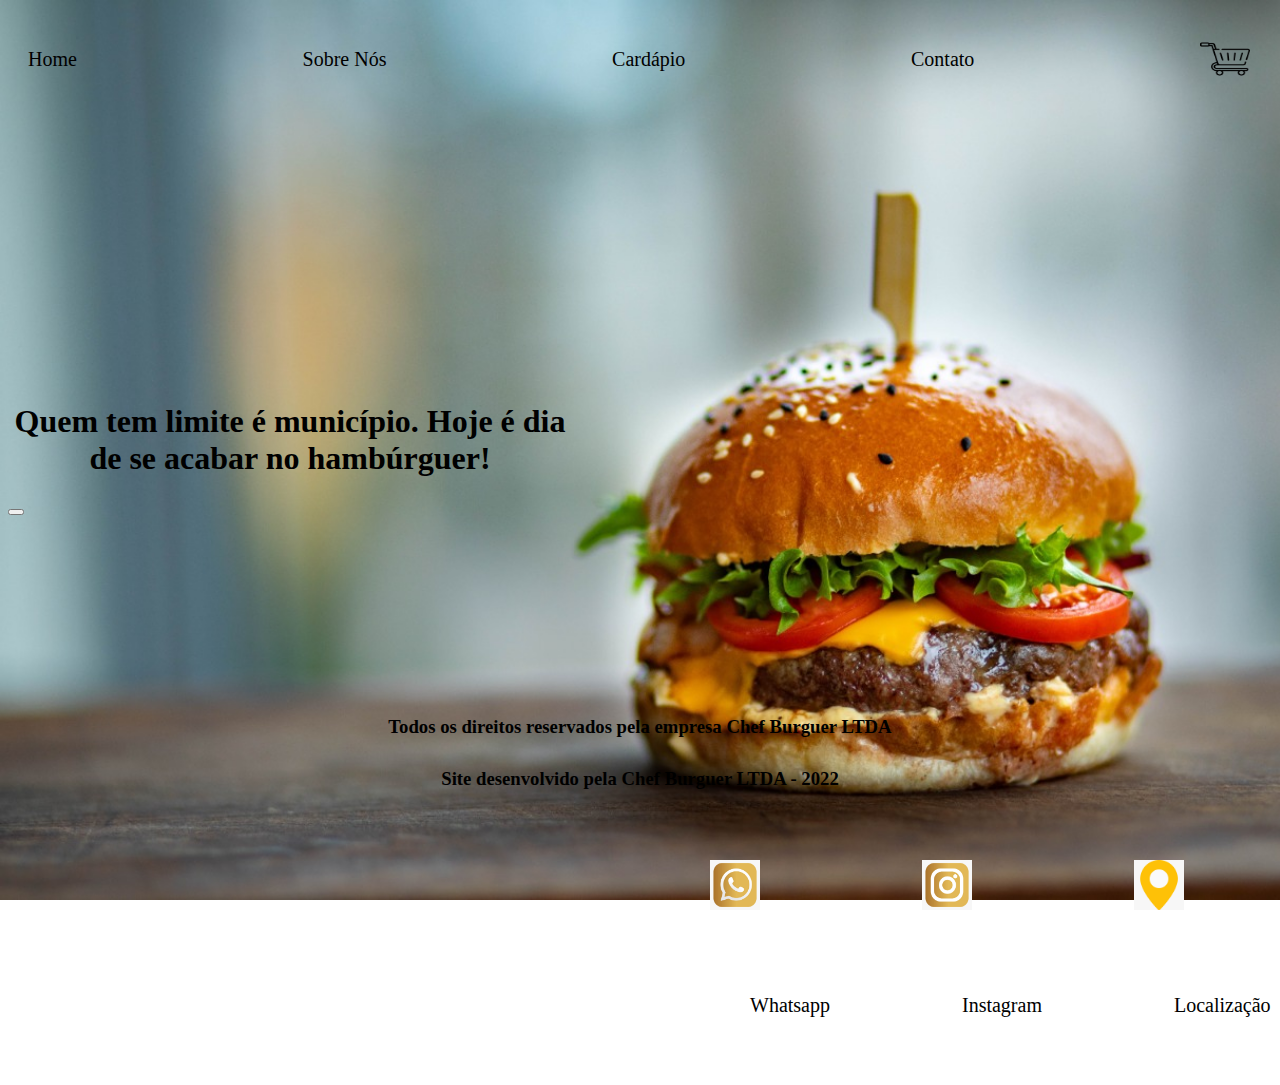
<file: index.html>
<!DOCTYPE html>
<html lang="pt-br">
<head>
    <meta charset="UTF-8">
    <meta http-equiv="X-UA-Compatible" content="IE=edge">
    <meta name="viewport" content="width=device-width, initial-scale=1.0">
    <title>•Chef Burguer•</title>
    <link rel="stylesheet" href="index.css">
</head>
<body>
    <div class="inicio">
        <nav>
            <ul>
             <li>
          <a href="#">Home</a>
          </li> 
                <li>
          <a href="sobreNós.html">Sobre Nós</a>
             </li> 
                <li>
          <a href="cardapio.html">Cardápio</a>
             </li> 
             <li>
                <a href="contato.html">Contato</a>
                   </li> 
                   <li id="car">
                    <img src="./Img/carrinho.jpg" class="carrinho">
                   </li>
             </ul>

           </nav>
<header>
<div class="center">
    <h1>
        Quem tem limite é município. Hoje é dia de se acabar no hambúrguer!
    </h1>
</div>
</header>


<button class="nav-bnt" onclick= "openNav" >
  <i class="fa-solid">   </i>
</button>


    
<footer class="logo">
    <a href="https://c.tenor.com/z3HX03QXMqgAAAAM/leslie-jordan-leslie.gif" target="_blank" rel="noopener noreferrer">
    <img src="Img/Whatsapp.jpeg" class="container">
    <p>Whatsapp</p>
</a>
    <a href="https://www.instagram.com/chefburguermadureira/" target="_blank" rel="noopener noreferrer">
    <img src="Img/Instagram.jpeg" class="container"> 
    <p>Instagram</p> 
</a>
    <a href="https://www.google.com.br/maps/dir//-23.267221,-43.4066618/@-22.8805123,-43.3391126,11z" target="_blank" rel="noopener noreferrer">
    <img src="Img/Localização.jpeg" class="container">
    <p>Localização</p> 
</a>
</footer>

    <footer>
       <h3> Todos os direitos reservados pela empresa Chef Burguer LTDA <br> </h3>
       <h3> Site desenvolvido pela Chef Burguer LTDA - 2022</h3>
      </footer>
    </div>
    <script src="Notas.js"></script>
</body>
</html>
</file>
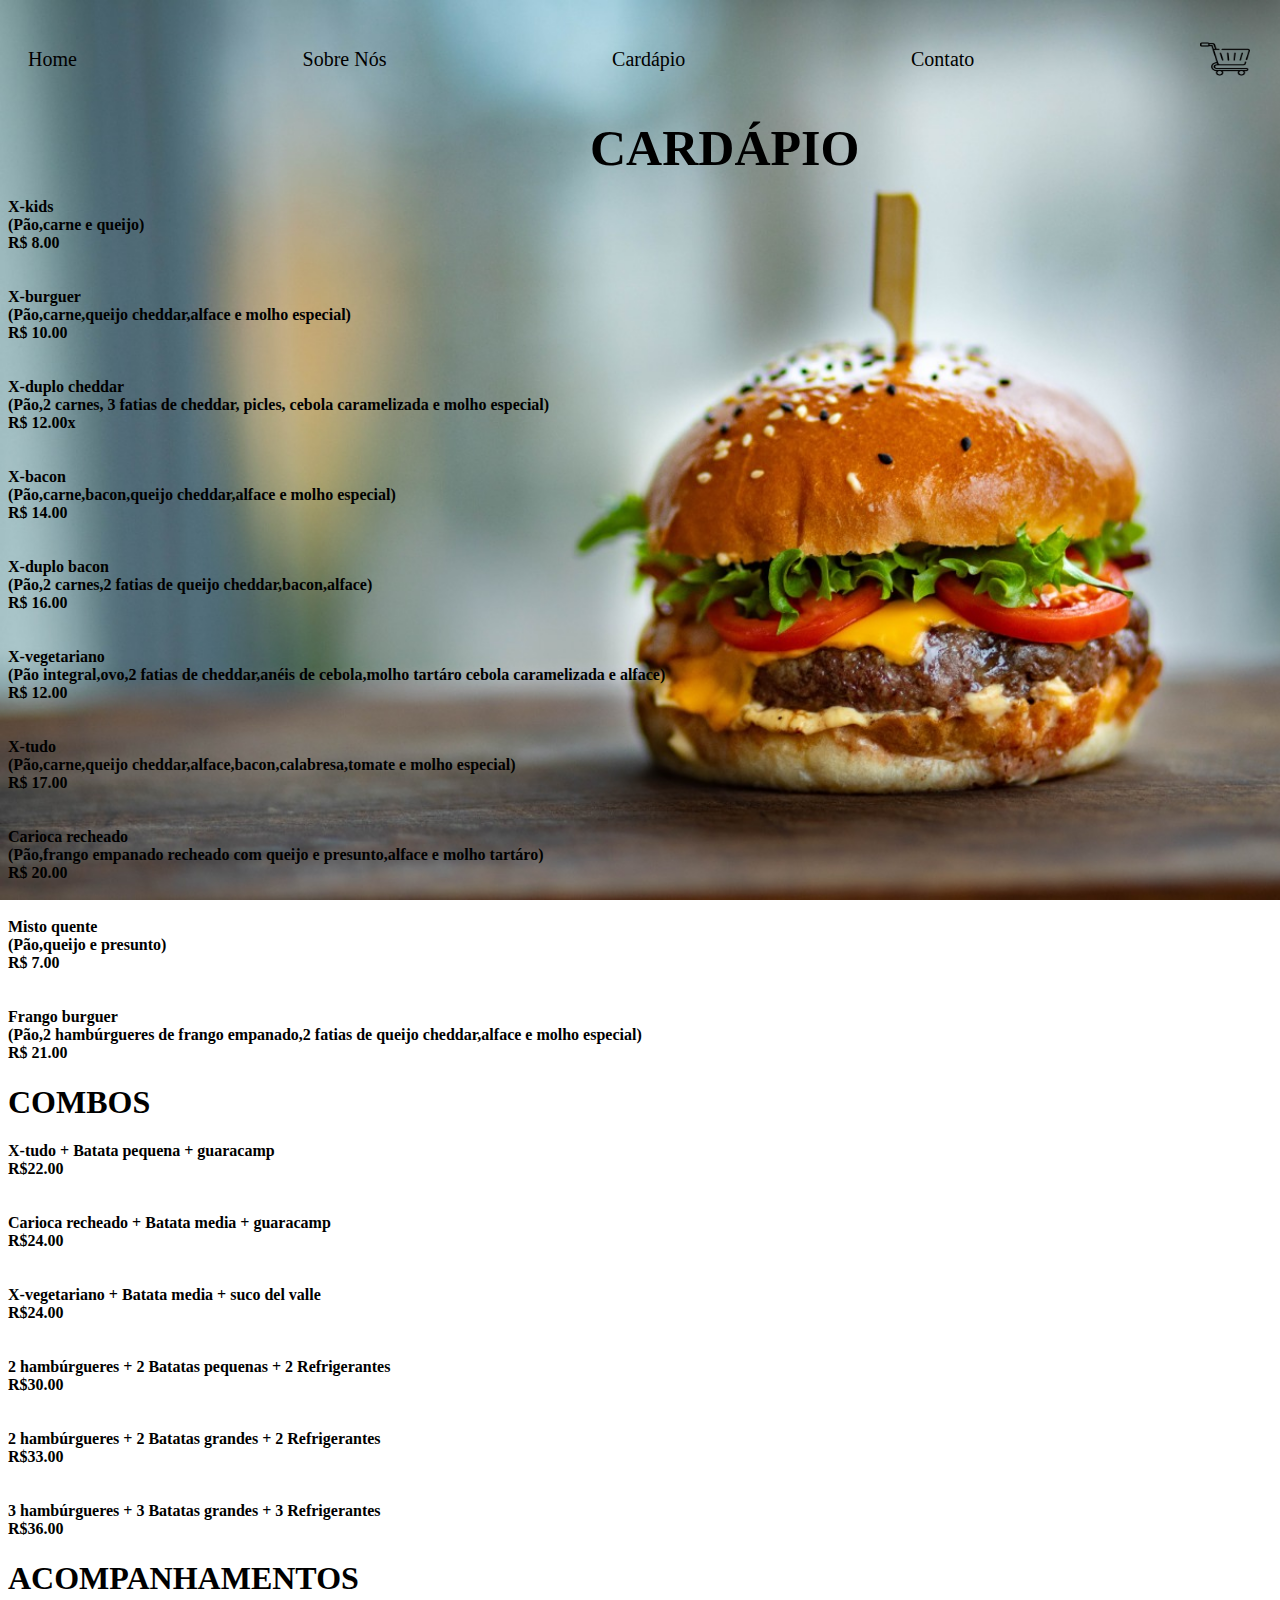
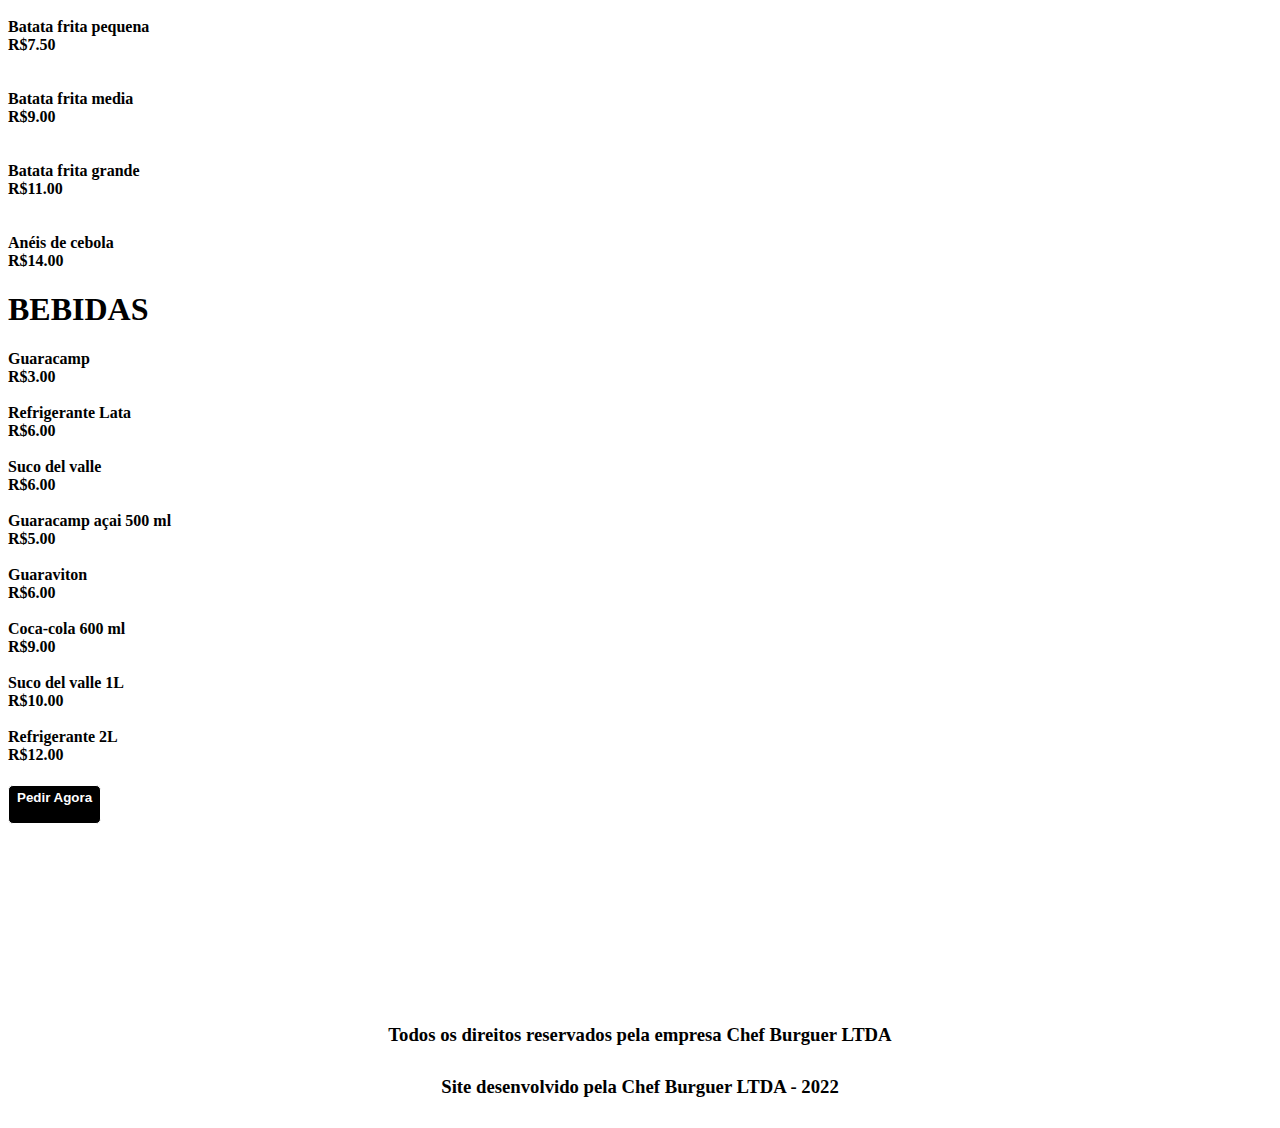
<file: cardapio.html>
<!DOCTYPE html>
<html lang="pt-br">
<head>
    <meta charset="UTF-8">
    <meta http-equiv="X-UA-Compatible" content="IE=edge">
    <meta name="viewport" content="width=device-width, initial-scale=1.0">
    <title>•Chef Burguer•</title>
    <link rel="stylesheet" href="index.css">
    <body>

      <div class="inicio">
         <nav>
             <ul>
              <li>
           <a href="index.html">Home</a>
           </li> 
                 <li>
           <a href="sobreNós.html">Sobre Nós</a>
              </li> 
                 <li>
           <a href="cardapio.html">Cardápio</a>
              </li> 
              <li>
                 <a href="contato.html">Contato</a>
                    </li> 
                    <li id="car">
                     <img src="./Img/carrinho.jpg" class="carrinho">
                    </li>
              </ul>
 
            </nav>


       <div class= "card">
        <h2>
            CARDÁPIO
        </h2>
       </div>

   
  <div>
        <h4>
         X-kids  <br> (Pão,carne e queijo) <br> R$ 8.00  
              <br><br><br>
        X-burguer <br> (Pão,carne,queijo cheddar,alface e molho especial)<br> R$ 10.00
              <br><br><br>
        X-duplo cheddar <br> (Pão,2 carnes, 3 fatias de cheddar, picles, cebola caramelizada
        e molho especial) <br>  R$ 12.00x 
       
              <br><br><br>
        X-bacon <br> (Pão,carne,bacon,queijo cheddar,alface e molho especial) <br> R$ 14.00
              <br><br><br>
        X-duplo bacon <br> (Pão,2 carnes,2 fatias de queijo cheddar,bacon,alface) <br> R$ 16.00
       
              <br><br><br>
        X-vegetariano <br> (Pão integral,ovo,2 fatias de cheddar,anéis de cebola,molho tartáro
        cebola caramelizada e alface) <br> R$ 12.00
              <br><br><br>
        X-tudo <br> (Pão,carne,queijo cheddar,alface,bacon,calabresa,tomate e molho especial) <br> R$ 17.00
              <br><br><br>
        Carioca recheado <br> (Pão,frango empanado recheado com queijo e presunto,alface e molho tartáro)
          <br> R$ 20.00
              <br><br><br>
        Misto quente <br> (Pão,queijo e presunto)  <br> R$ 7.00    
              <br><br><br>
        Frango burguer <br> (Pão,2 hambúrgueres de frango empanado,2 fatias de queijo cheddar,alface e molho
        especial) <br> R$ 21.00 
    </h4>
    
    <h1>
        <div class="card"> COMBOS</div> 
    </h1>
    
   
      <div> 
         <h4>
       X-tudo + Batata pequena + guaracamp <br> R$22.00
             <br><br><br>
       Carioca recheado + Batata media + guaracamp <br> R$24.00
             <br><br><br>
       X-vegetariano + Batata media + suco del valle <br> R$24.00
             <br><br><br>
       2 hambúrgueres + 2 Batatas pequenas + 2 Refrigerantes <br> R$30.00
             <br><br><br>
       2 hambúrgueres + 2 Batatas grandes + 2 Refrigerantes <br> R$33.00
             <br><br><br>
       3 hambúrgueres + 3 Batatas grandes + 3 Refrigerantes <br> R$36.00
    </h4>
</div>
    <h1>
        <div class="card">ACOMPANHAMENTOS</div>
    </h1>
    
   <h4>
      Batata frita pequena <br>R$7.50
         <br><br><br>
      Batata frita media <br> R$9.00
         <br><br><br>
      Batata frita grande <br> R$11.00
         <br><br><br>
      Anéis de cebola <br> R$14.00
   </h4>

   <h1>
        <div class="card">BEBIDAS </div>
   </h1>

   <h4>
       Guaracamp <br>R$3.00
          <br><br>
       Refrigerante Lata <br> R$6.00
          <br><br>
       Suco del valle <br> R$6.00
          <br><br>
       Guaracamp açai 500 ml <br> R$5.00
          <br><br>
       Guaraviton <br> R$6.00
          <br><br>
       Coca-cola 600 ml <br> R$9.00
          <br><br>
       Suco del valle 1L <br> R$10.00
          <br><br>
       Refrigerante 2L <br> R$12.00

    </div>
   </h4>

  
   <div class="card">
      <button class="bnt"> 
         <h4 id="miau">Pedir Agora</h4>
      </button>
   </div>

</body>

<footer>
   <h3> Todos os direitos reservados pela empresa Chef Burguer LTDA <br> </h3>
   <h3> Site desenvolvido pela Chef Burguer LTDA - 2022</h3>
  </footer>
  
    </html>
</file>
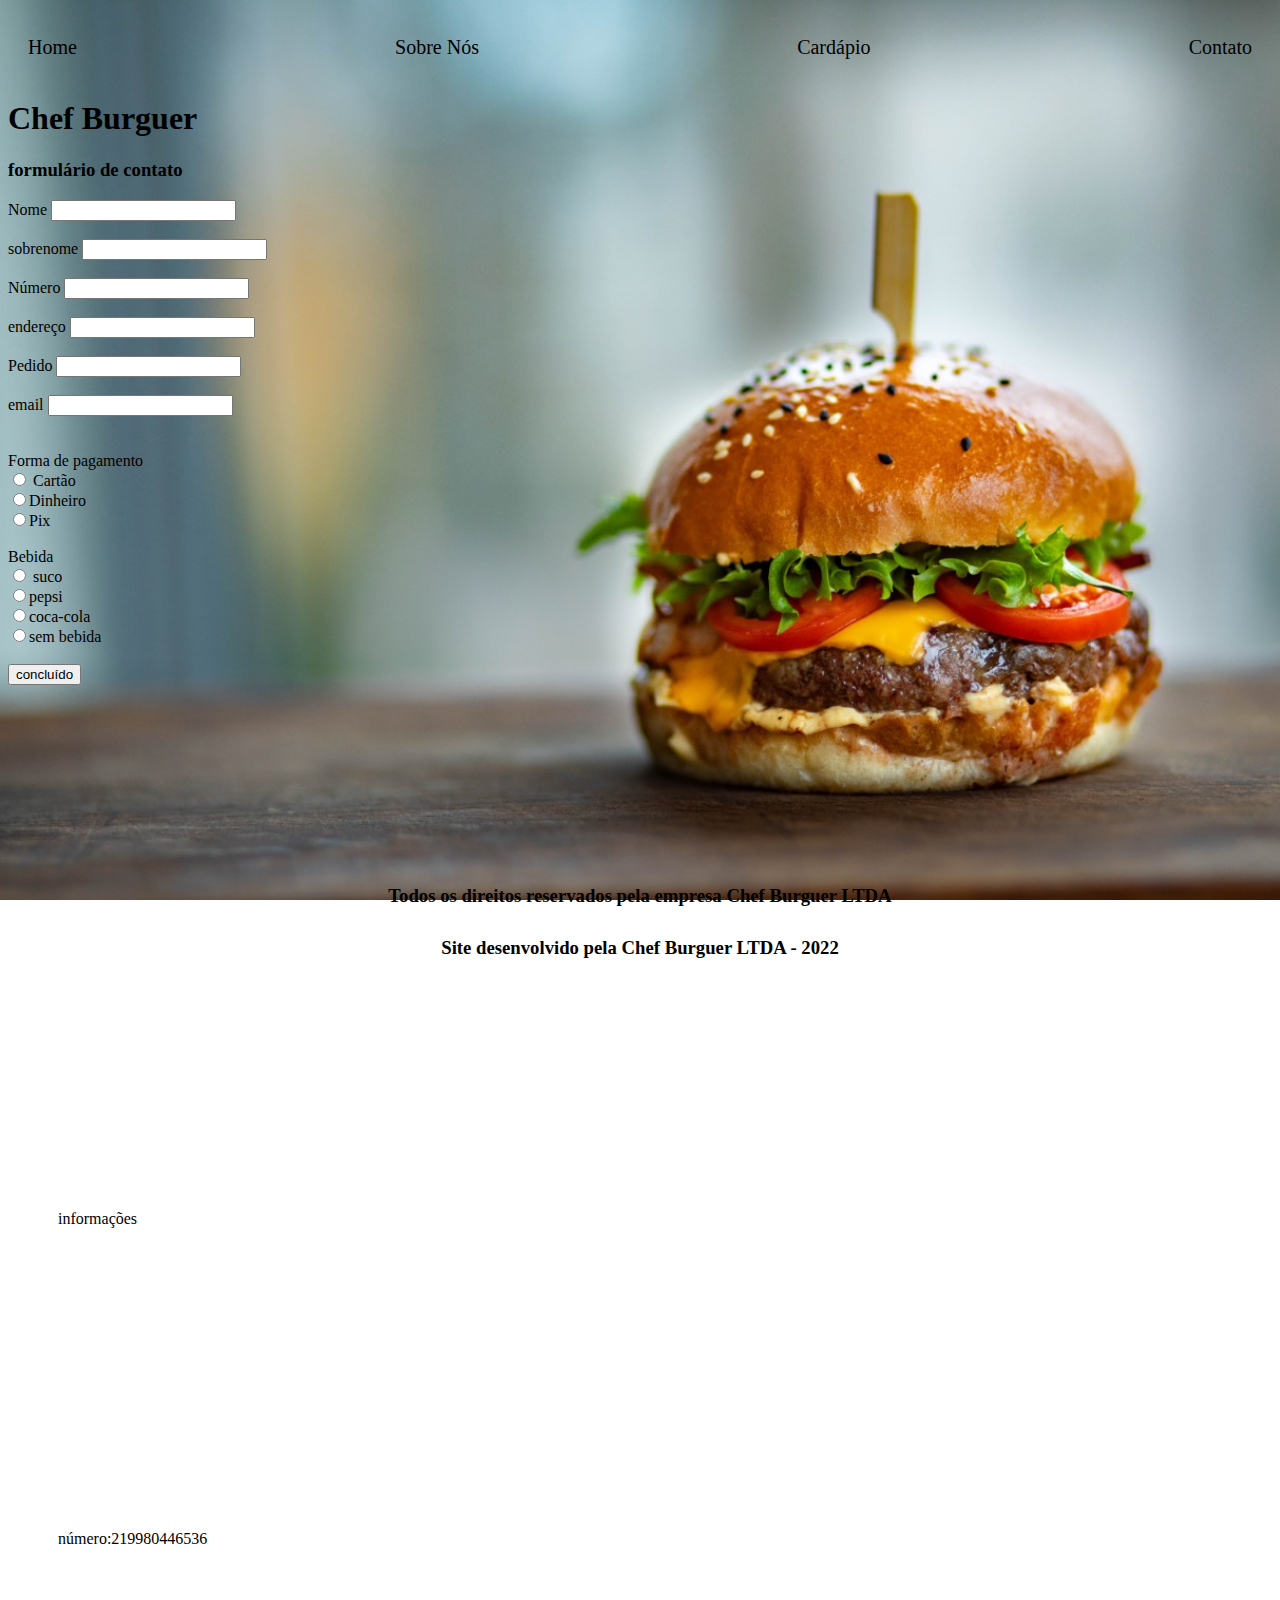
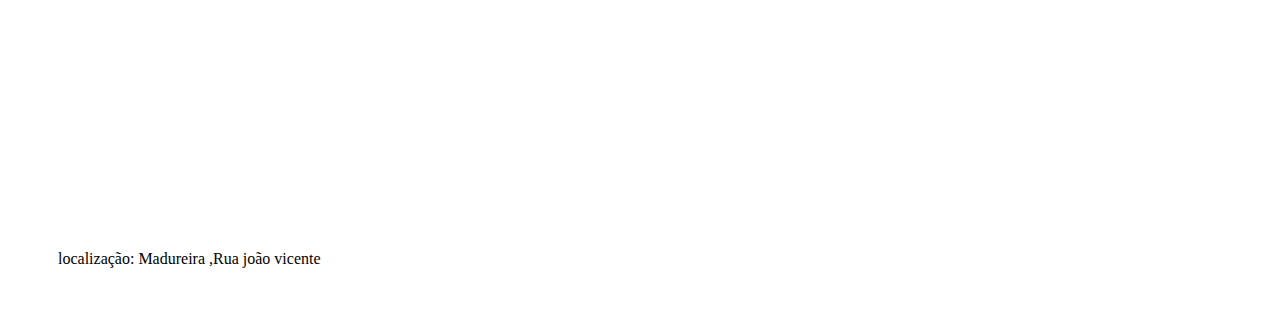
<file: contato.html>
<!DOCTYPE html>
<html lang="pt-br">
<head>
    <meta charset="UTF-8">
    <meta http-equiv="X-UA-Compatible" content="IE=edge">
    <meta name="viewport" content="width=device-width, initial-scale=1.0">
    <title>•Chef Burguer•</title>
    <link rel="stylesheet" href="index.css">
    <body>
        
        <div class="inicio">
            <nav>
                <ul>
                 <li>
    
              <a href="index.html">Home</a>
              </li> 
                    <li>
              <a href="sobreNós.html">Sobre Nós</a>
                 </li> 
                    <li>
              <a href="cardapio.html">Cardápio</a>
                 </li> 
                 <li>
                    <a href="contato.html">Contato</a>
                       </li> 
                 </ul>
               </nav>
    
                  <h1 class="card">Chef Burguer</h1>
    
                     
      
    
     <h3 id="subtítulo">formulário de contato </h3>
    
    
        <label> Nome</label>
        <input type="text"  name = "nome" id="nome" required>
        </div>
    
    
     <br>
        <label> sobrenome</label>
        <input type="text"  name = "sobrenome" id="sobrenome" required>
        </div>
    <br>
    </fieldset>
    <br>
            <div>
    
               <label> Número</label>
    
             <input type="número" name="número" id="número" required>
        
            </div>
    
            <br>
                <div>
    
               <label> endereço</label> 
    
                 <input type="endereço" name="endereço" id="endereço" required>
            
                 </div>
            
                 <br>
    
                <label> Pedido</label>  
    
               <input type="nome do pedido" name="nome do pedido" id="nome do pedido" required>
    
               <br>
    
              </div>
                    <br>
    
           <div>
           <label> email</label>  
           <input type="email" name="email" id="email"required>
     
           </div>
            <br>
           
    </form>
       <br>
           <label> Forma de pagamento</label>
            <label>
             
               <br>
    
              <input type="radio" name="devweb" volue = "cartão"> Cartão
            </label>
              <br>
    <label >
        <input type="radio" name="devweb" volue="dinheiro">Dinheiro
    </label>
    <br>
    <label >
        <input type="radio" name="devweb" volue="pix">Pix
    </label>
    <br>
    <div>
        <br>
        <label>  Bebida</label>
        <label>
        <br>
        <input type="radio" name="1" volue = "suco"> suco
        </label>
        <br>
        <label >
            <input type="radio" name="devweb" volue="pepsi">pepsi
        </label>
        <br>
        <label >
            <input type="radio" name="devweb" volue="coca-cola">coca-cola
        </label>
    
        <br>
    
    <label>
        <input type="radio" name="devweb" volue="sem bebida">sem bebida
    </label>
    <br>
    
    </div>
         <br>
           <button type="submit"> concluído</button>
        
           <br>
    <footer>
       <h3> Todos os direitos reservados pela empresa Chef Burguer LTDA <br> </h3>
       <h3> Site desenvolvido pela Chef Burguer LTDA - 2022</h3>
    
    
    
       <div id="header"></div>
       <footer>
    <p>informações</p>
       </footer>
       <article>
        <footer>
    <p>número:219980446536</p>
       </footer>
       </article>
    
       <footer>
        <p>localização: Madureira ,Rua joão vicente </p>
       </footer>
       <div>
        <a href="https://www.google.com/search?q=instagram&rlz=1C1GCEU_pt-BRBR1022BR1022&ei=5rA1Y83KDsfV1sQPxs6G6Ag&oq=inst&gs_lcp=[base64]&sclient=gws-wiz-serp" target="_blank">
        </div>
          
    </a>
        
    
    
      <script src="Notas.js"></script>
      </footer>
    </body>
    <script>
      function msg(){
      alert( "Enviado com sucesso!")
    
    
      }
    
    </script>
          
    </body>
    </html>
</file>
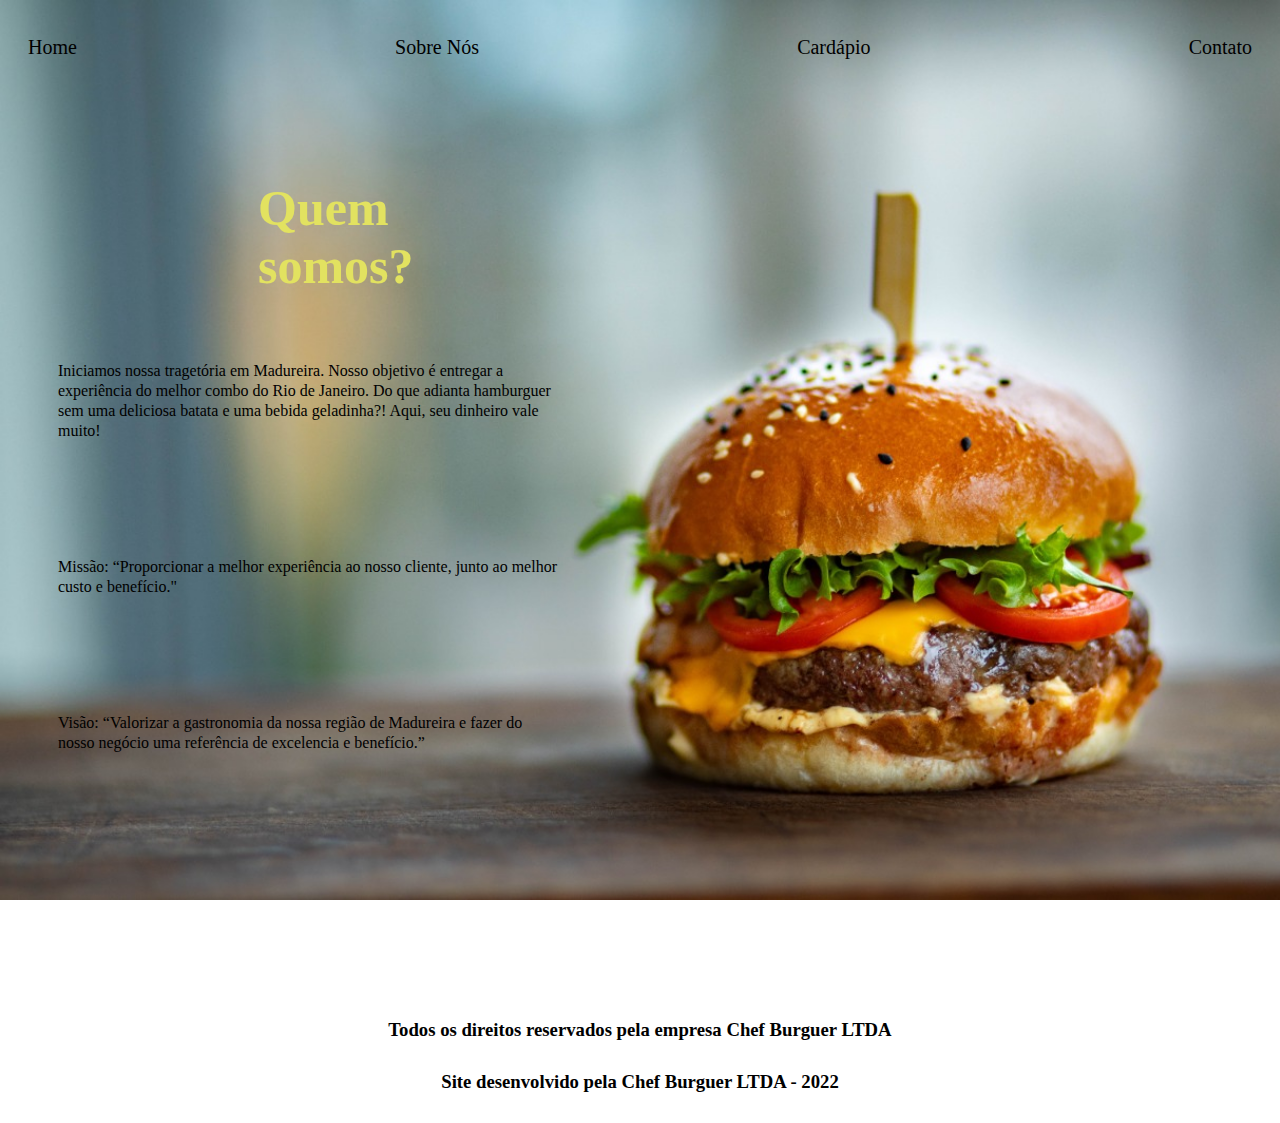
<file: sobreNós.html>
<!DOCTYPE html>
<html lang="pt-br">
<head>
    <meta charset="UTF-8">
    <meta http-equiv="X-UA-Compatible" content="IE=edge">
    <meta name="viewport" content="width=device-width, initial-scale=1.0">
    <title>•Chef Burguer•</title>
    <link rel="stylesheet" href="index.css">
    <body>
        <header> 
            <div= id="cabeçalho" > 
            </div=>
            
            <ul>
                <li>
             <a class="links" href="index.html">Home</a>
             </li> 
                   <li>
             <a class="links"  href="sobreNós.html">Sobre Nós</a>
                </li> 
                   <li>
             <a class="links"  href="cardapio.html">Cardápio</a>
                </li> 
                <li>
                   <a class="links"  href="contato.html">Contato</a>
                      </li> 
                </ul>
        </header>

    <main> 

    <aside> 
         <h2> <span> Quem somos? </span> </h2> 
         <p>Iniciamos nossa tragetória em Madureira. Nosso objetivo é entregar a experiência do melhor combo do Rio de Janeiro. 
            Do que adianta hamburguer sem uma deliciosa batata e uma bebida geladinha?! Aqui, seu dinheiro vale muito! </p>
         
            <p> 
                  Missão:

            “Proporcionar a melhor experiência ao nosso cliente, junto ao melhor custo e benefício." </p>

            <p>   Visão:
            
               “Valorizar a gastronomia da nossa região de Madureira e fazer do nosso negócio uma referência de excelencia e benefício.”
              </p>
     </aside>

     
    </main>
        
    <footer>
      <h3> Todos os direitos reservados pela empresa Chef Burguer LTDA <br> </h3>
      <h3> Site desenvolvido pela Chef Burguer LTDA - 2022</h3>
     </footer>
   </div>

   <script src="Notas.js"></script>
</body>
</html>  


       
    </body>
    </html>
</file>
<file: index.css>
body{
    color: black;
    background-image: url(./Img/img.fundocardapio.jpg.jpeg);
    background-size: cover;
    background-attachment: fixed;
    background-repeat: no-repeat;
    font-family: Georgia;
    
}

ul {
display: flex;
justify-content: space-between;
list-style-type: none;
padding: 20px;
align-items: center;
}

a{
    color: black;
    text-decoration: none;
    font-size: 20px;
}

a:hover{
    color: goldenrod;
    transition: 0.3s all;
}


header img {
    width: 400px;
    height: 400px;
    border-radius: 20px;
}

.center {
    text-align: center;
    margin-top: 300px;
    margin-right: 700px;
}

footer{
    display: block;
    justify-content: center;
    background-color: black;
    font-family: Georgia;
    margin-top: 200px; 
}

footer h3 {
    margin: 30px;
    text-align: center;
}

.logo{
   position: absolute;
   left: 700px;
   top: 550px;
   display: flex;
   gap: 32px;
}

.bnt{
    color: white; 
    background: black;
    border: 1px solid;
    border-radius:5px; 
    user-select: none;
    cursor: pointer;
    padding-bottom: 0px;
    padding-left: 8px;
    text-align: center;
    
    
}

.bnt:hover{
    background: goldenrod;
    transition: background 1s;
    font-size: large;
    transform: scale(1.2tçç);
}
#miau {
    text-shadow: 2%;
    padding-top: -20px;
    margin-right: 2px;
    margin-top: 3px;
}
footer {
    background:none;
}
 
.carrinho{
    width: 50px;
    height: 40px;
}

.carrinho:hover{
    background:goldenrod;
    transition: background 1s;
    font-size: large;
    transform: scale(1.2tçç);
}

#car {
    padding-top: -20px;
    margin-top: 3px;
    margin-right: 2px;
}

main{ display: flex;
    flex-direction: row;
    margin-top: 100px;
}

h2 { font-size: 50px;
    max-width: 100px;
    margin: 0 auto;
    
}
 
span{  color: rgb(226, 226, 96); 
}

p{
    line-height: 20px;
    max-width: 500px;
    padding: 50px;
}

.p1{
    height: 400px;
    width: 400px;
border-radius: 5px;
align-items: center;
border-width: 5px;
border-style: solid;
border-color: white;
justify-content: center;
}
.subtítulo{
    justify-content: center;
    
}

.botão{
width: 80px;
height: 50px;
font-size: 1.6em;
background-color: rgb(147, 98, 34);
border: rgba(15, 15, 15, 0.973);
box-shadow: 2px  2px 2px blue;
position: absolute;
top: 75%;
left: 40%;
margin-right: 40%;
transform: translate(-50%, -50%);
color: beige;
}

.container{
    height: 50px;
    width: 50px;
    padding: 10px;
    margin-top: 100px;
}
</file>
